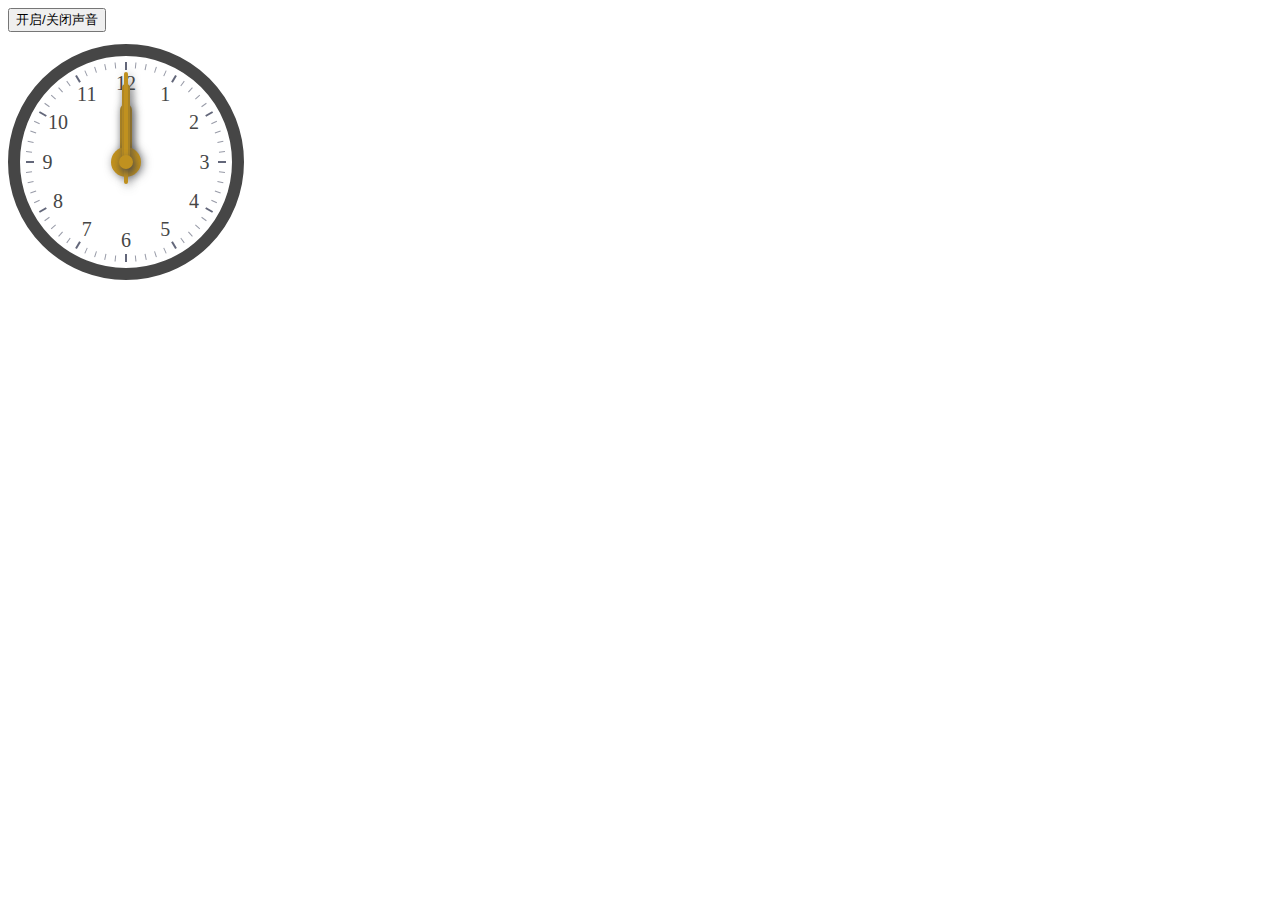
<file: index.html>
<!DOCTYPE html>
<html lang="zh">

<head>
  <meta charset="UTF-8">
  <meta name="viewport"
    content="width=device-width, initial-scale=1, minimum-scale=1, maximum-scale=1, user-scalable=no">
  <title>时钟表盘</title>
  <link rel="stylesheet" href="./css/index.css">
</head>

<!-- https://github.com/zhchjiang95/dial-clock -->
<body>
  <button onclick="onSound()" style="margin-bottom: 12px;">开启/关闭声音</button>
  <audio id="audio" src="./media/di.mp3"></audio>
  <div id="range">
    <div class="tick-mark">
      <div>
        <div class="scale"></div>
        <div class="scale"></div>
        <div class="scale"></div>
        <div class="scale"></div>
        <div class="scale"></div>
        <div class="scale"></div>
        <div class="scale"></div>
        <div class="scale"></div>
        <div class="scale"></div>
        <div class="scale"></div>
        <div class="scale"></div>
        <div class="scale"></div>
        <div class="scale"></div>
        <div class="scale"></div>
        <div class="scale"></div>
        <div class="scale"></div>
        <div class="scale"></div>
        <div class="scale"></div>
        <div class="scale"></div>
        <div class="scale"></div>
        <div class="scale"></div>
        <div class="scale"></div>
        <div class="scale"></div>
        <div class="scale"></div>
        <div class="scale"></div>
        <div class="scale"></div>
        <div class="scale"></div>
        <div class="scale"></div>
        <div class="scale"></div>
        <div class="scale"></div>
        <div class="scale"></div>
        <div class="scale"></div>
        <div class="scale"></div>
        <div class="scale"></div>
        <div class="scale"></div>
        <div class="scale"></div>
        <div class="scale"></div>
        <div class="scale"></div>
        <div class="scale"></div>
        <div class="scale"></div>
        <div class="scale"></div>
        <div class="scale"></div>
        <div class="scale"></div>
        <div class="scale"></div>
        <div class="scale"></div>
        <div class="scale"></div>
        <div class="scale"></div>
        <div class="scale"></div>
        <div class="scale"></div>
        <div class="scale"></div>
        <div class="scale"></div>
        <div class="scale"></div>
        <div class="scale"></div>
        <div class="scale"></div>
        <div class="scale"></div>
        <div class="scale"></div>
        <div class="scale"></div>
        <div class="scale"></div>
        <div class="scale"></div>
        <div class="scale"></div>
      </div>
      <div>
        <span class="label"><label>1</label></span>
        <span class="label"><label>2</label></span>
        <span class="label"><label>3</label></span>
        <span class="label"><label>4</label></span>
        <span class="label"><label>5</label></span>
        <span class="label"><label>6</label></span>
        <span class="label"><label>7</label></span>
        <span class="label"><label>8</label></span>
        <span class="label"><label>9</label></span>
        <span class="label"><label>10</label></span>
        <span class="label"><label>11</label></span>
        <span class="label"><label>12</label></span>
      </div>
    </div>
    <div class="indicator">
      <div class="h"></div>
      <div class="m"></div>
      <div class="s"></div>
    </div>
  </div>

  <script>
    const hRefer = {
      1: 1,
      2: 2,
      3: 3,
      4: 4,
      5: 5,
      6: 6,
      7: 7,
      8: 8,
      9: 9,
      10: 10,
      11: 11,
      12: 12,
      13: 1,
      14: 2,
      15: 3,
      16: 4,
      17: 5,
      18: 6,
      19: 7,
      20: 8,
      21: 9,
      22: 10,
      23: 11,
      24: 12,
    }
    const hEl = document.querySelector('.h')
    const mEl = document.querySelector('.m')
    const sEl = document.querySelector('.s')

    let sound = false
    const onSound = () => {
      sound = !sound
    }

    const clock = () => {
      let flag = 1
      setInterval(() => {
        flag++
        if (flag === 3) {
          hEl.style.transition = 'none'
          mEl.style.transition = 'none'
          sEl.style.transition = 'none'
        }
        const time = new Date()
        const h = time.getHours()
        const m = time.getMinutes()
        const s = time.getSeconds()
        sound && audio.play()
        hEl.style.transform = `translateX(-50%) rotate(${hRefer[h] * 30 + m * 0.1 + s / 600}deg)`
        mEl.style.transform = `translateX(-50%) rotate(${m * 6 + s * 0.1}deg)`
        sEl.style.transform = `translateX(-50%) rotate(${s * 6}deg)`
      }, 1000)
    }

    clock()
  </script>
</body>

</html>
</file>
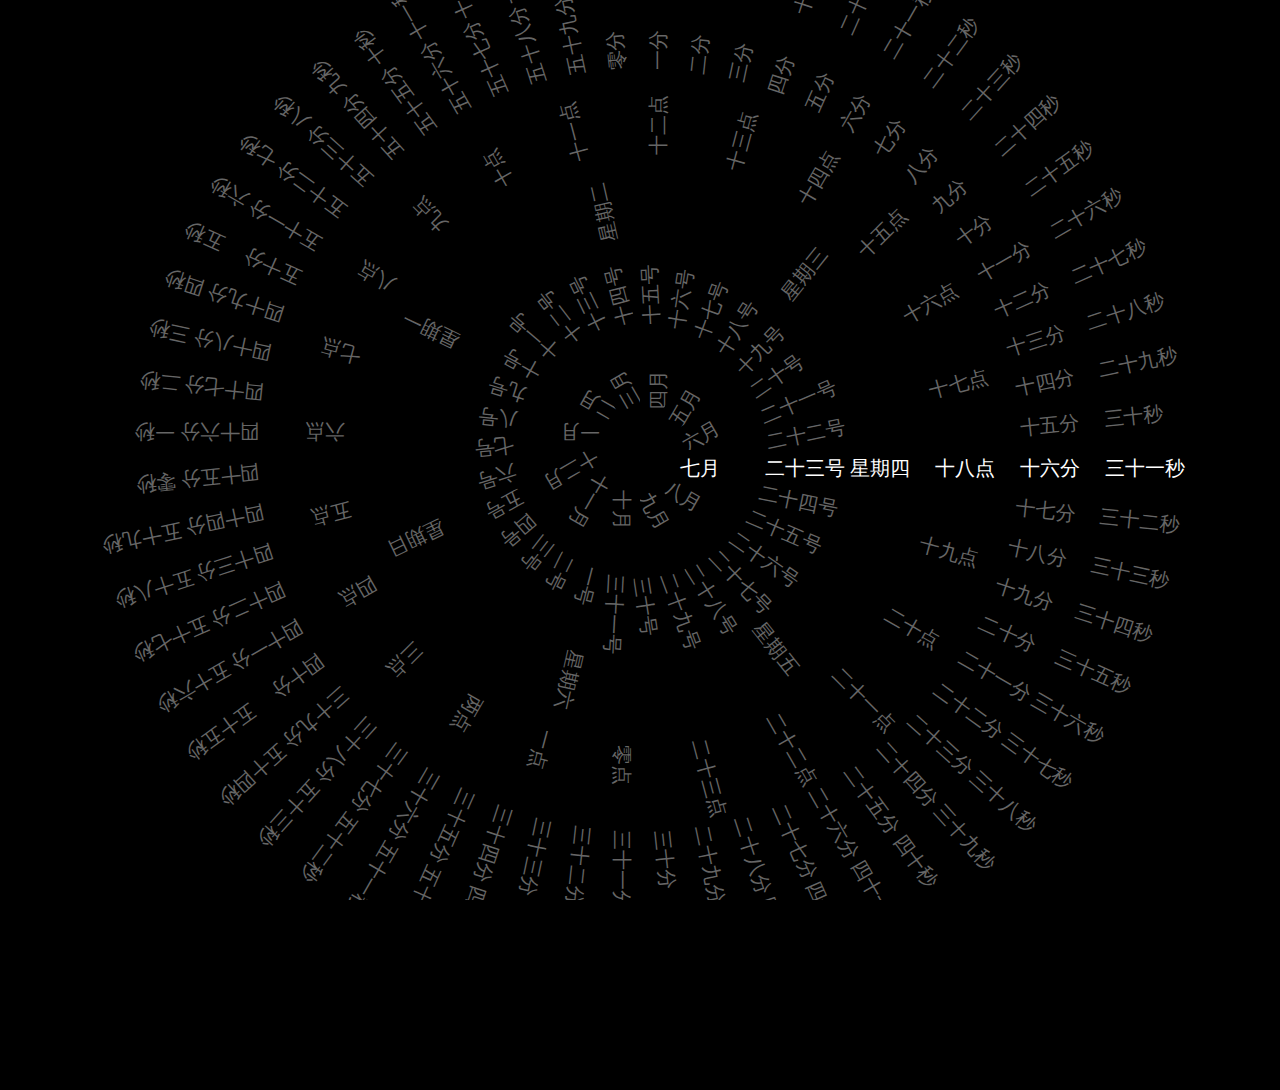
<file: copmpass-clock.html>
<!DOCTYPE html>
<html lang="en">

<head>
  <meta charset="UTF-8">
  <meta http-equiv="X-UA-Compatible" content="IE=edge">
  <meta name="viewport" content="width=device-width, initial-scale=1.0">
  <title>Document</title>
  <style>
    * {
      margin: 0;
      padding: 0;
      background: #000;
    }

    html,
    body {
      width: 100%;
      height: 100%;
      overflow: hidden;
    }

    .clock {
      position: relative;
      width: 100%;
      height: 100%;
    }

    .label {
      display: inline-block;
      text-align: center;
      padding: 5px 5px;
      font-size: 20px;
      transition: left 1s, top 1s;
      transform-origin: 0 0;
      color: #666;
    }

    .label.active {
      color: #fff;
    }
  </style>
</head>

<body>
  <div class="clock">
    <div class="label month">一月</div>
    <div class="label month">二月</div>
    <div class="label month">三月</div>
    <div class="label month">四月</div>
    <div class="label month">五月</div>
    <div class="label month">六月</div>
    <div class="label month">七月</div>
    <div class="label month">八月</div>
    <div class="label month">九月</div>
    <div class="label month">十月</div>
    <div class="label month">十一月</div>
    <div class="label month">十二月</div>
    <div class="label day">一号</div>
    <div class="label day">二号</div>
    <div class="label day">三号</div>
    <div class="label day">四号</div>
    <div class="label day">五号</div>
    <div class="label day">六号</div>
    <div class="label day">七号</div>
    <div class="label day">八号</div>
    <div class="label day">九号</div>
    <div class="label day">十号</div>
    <div class="label day">十一号</div>
    <div class="label day">十二号</div>
    <div class="label day">十三号</div>
    <div class="label day">十四号</div>
    <div class="label day">十五号</div>
    <div class="label day">十六号</div>
    <div class="label day">十七号</div>
    <div class="label day">十八号</div>
    <div class="label day">十九号</div>
    <div class="label day">二十号</div>
    <div class="label day">二十一号</div>
    <div class="label day">二十二号</div>
    <div class="label day">二十三号</div>
    <div class="label day">二十四号</div>
    <div class="label day">二十五号</div>
    <div class="label day">二十六号</div>
    <div class="label day">二十七号</div>
    <div class="label day">二十八号</div>
    <div class="label day">二十九号</div>
    <div class="label day">三十号</div>
    <div class="label day">三十一号</div>
    <div class="label week">星期日</div>
    <div class="label week">星期一</div>
    <div class="label week">星期二</div>
    <div class="label week">星期三</div>
    <div class="label week">星期四</div>
    <div class="label week">星期五</div>
    <div class="label week">星期六</div>
    <div class="label hour">零点</div>
    <div class="label hour">一点</div>
    <div class="label hour">两点</div>
    <div class="label hour">三点</div>
    <div class="label hour">四点</div>
    <div class="label hour">五点</div>
    <div class="label hour">六点</div>
    <div class="label hour">七点</div>
    <div class="label hour">八点</div>
    <div class="label hour">九点</div>
    <div class="label hour">十点</div>
    <div class="label hour">十一点</div>
    <div class="label hour">十二点</div>
    <div class="label hour">十三点</div>
    <div class="label hour">十四点</div>
    <div class="label hour">十五点</div>
    <div class="label hour">十六点</div>
    <div class="label hour">十七点</div>
    <div class="label hour">十八点</div>
    <div class="label hour">十九点</div>
    <div class="label hour">二十点</div>
    <div class="label hour">二十一点</div>
    <div class="label hour">二十二点</div>
    <div class="label hour">二十三点</div>
    <div class="label minute">零分</div>
    <div class="label minute">一分</div>
    <div class="label minute">二分</div>
    <div class="label minute">三分</div>
    <div class="label minute">四分</div>
    <div class="label minute">五分</div>
    <div class="label minute">六分</div>
    <div class="label minute">七分</div>
    <div class="label minute">八分</div>
    <div class="label minute">九分</div>
    <div class="label minute">十分</div>
    <div class="label minute">十一分</div>
    <div class="label minute">十二分</div>
    <div class="label minute">十三分</div>
    <div class="label minute">十四分</div>
    <div class="label minute">十五分</div>
    <div class="label minute">十六分</div>
    <div class="label minute">十七分</div>
    <div class="label minute">十八分</div>
    <div class="label minute">十九分</div>
    <div class="label minute">二十分</div>
    <div class="label minute">二十一分</div>
    <div class="label minute">二十二分</div>
    <div class="label minute">二十三分</div>
    <div class="label minute">二十四分</div>
    <div class="label minute">二十五分</div>
    <div class="label minute">二十六分</div>
    <div class="label minute">二十七分</div>
    <div class="label minute">二十八分</div>
    <div class="label minute">二十九分</div>
    <div class="label minute">三十分</div>
    <div class="label minute">三十一分</div>
    <div class="label minute">三十二分</div>
    <div class="label minute">三十三分</div>
    <div class="label minute">三十四分</div>
    <div class="label minute">三十五分</div>
    <div class="label minute">三十六分</div>
    <div class="label minute">三十七分</div>
    <div class="label minute">三十八分</div>
    <div class="label minute">三十九分</div>
    <div class="label minute">四十分</div>
    <div class="label minute">四十一分</div>
    <div class="label minute">四十二分</div>
    <div class="label minute">四十三分</div>
    <div class="label minute">四十四分</div>
    <div class="label minute">四十五分</div>
    <div class="label minute">四十六分</div>
    <div class="label minute">四十七分</div>
    <div class="label minute">四十八分</div>
    <div class="label minute">四十九分</div>
    <div class="label minute">五十分</div>
    <div class="label minute">五十一分</div>
    <div class="label minute">五十二分</div>
    <div class="label minute">五十三分</div>
    <div class="label minute">五十四分</div>
    <div class="label minute">五十五分</div>
    <div class="label minute">五十六分</div>
    <div class="label minute">五十七分</div>
    <div class="label minute">五十八分</div>
    <div class="label minute">五十九分</div>
    <div class="label second">零秒</div>
    <div class="label second">一秒</div>
    <div class="label second">二秒</div>
    <div class="label second">三秒</div>
    <div class="label second">四秒</div>
    <div class="label second">五秒</div>
    <div class="label second">六秒</div>
    <div class="label second">七秒</div>
    <div class="label second">八秒</div>
    <div class="label second">九秒</div>
    <div class="label second">十秒</div>
    <div class="label second">十一秒</div>
    <div class="label second">十二秒</div>
    <div class="label second">十三秒</div>
    <div class="label second">十四秒</div>
    <div class="label second">十五秒</div>
    <div class="label second">十六秒</div>
    <div class="label second">十七秒</div>
    <div class="label second">十八秒</div>
    <div class="label second">十九秒</div>
    <div class="label second">二十秒</div>
    <div class="label second">二十一秒</div>
    <div class="label second">二十二秒</div>
    <div class="label second">二十三秒</div>
    <div class="label second">二十四秒</div>
    <div class="label second">二十五秒</div>
    <div class="label second">二十六秒</div>
    <div class="label second">二十七秒</div>
    <div class="label second">二十八秒</div>
    <div class="label second">二十九秒</div>
    <div class="label second">三十秒</div>
    <div class="label second">三十一秒</div>
    <div class="label second">三十二秒</div>
    <div class="label second">三十三秒</div>
    <div class="label second">三十四秒</div>
    <div class="label second">三十五秒</div>
    <div class="label second">三十六秒</div>
    <div class="label second">三十七秒</div>
    <div class="label second">三十八秒</div>
    <div class="label second">三十九秒</div>
    <div class="label second">四十秒</div>
    <div class="label second">四十一秒</div>
    <div class="label second">四十二秒</div>
    <div class="label second">四十三秒</div>
    <div class="label second">四十四秒</div>
    <div class="label second">四十五秒</div>
    <div class="label second">四十六秒</div>
    <div class="label second">四十七秒</div>
    <div class="label second">四十八秒</div>
    <div class="label second">四十九秒</div>
    <div class="label second">五十秒</div>
    <div class="label second">五十一秒</div>
    <div class="label second">五十二秒</div>
    <div class="label second">五十三秒</div>
    <div class="label second">五十四秒</div>
    <div class="label second">五十五秒</div>
    <div class="label second">五十六秒</div>
    <div class="label second">五十七秒</div>
    <div class="label second">五十八秒</div>
    <div class="label second">五十九秒</div>
  </div>


  <script>
    window.onload = () => {
      setInterval(() => {
        runTime();
      }, 250)
      // 定位当前时间
      locateCurrent()
    }

    const runTime = () => {
      let now = new Date(), m = now.getMonth(), d = now.getDate(), w = now.getDay(), h = now.getHours(), min = now.getMinutes(), s = now.getSeconds();

      // 清空
      document.querySelector('.month.active')?.classList.remove('active')
      document.querySelector('.day.active')?.classList.remove('active')
      document.querySelector('.week.active')?.classList.remove('active')
      document.querySelector('.hour.active')?.classList.remove('active')
      document.querySelector('.minute.active')?.classList.remove('active')
      document.querySelector('.second.active')?.classList.remove('active')
      // 定位当前时间
      document.querySelectorAll('.month')[m].classList.add('active')
      document.querySelectorAll('.day')[d - 1].classList.add('active')
      document.querySelectorAll('.week')[w].classList.add('active')
      document.querySelectorAll('.hour')[h].classList.add('active')
      document.querySelectorAll('.minute')[min].classList.add('active')
      document.querySelectorAll('.second')[s].classList.add('active')

      // 旋转成罗盘
      const calculation = (num, len, i, val, el) => {
        // 计算出每一个元素的位置  x y 坐标，圆的半径与时分秒的位置有关
        let r = (num + 1) * 35 + 50 * num;
        // 计算每一个平均的角度  将每一个单位对齐,再转化成弧度
        let deg = 360 / len * (i - val);
        // 计算dom元素的坐标
        let x = r * Math.sin(deg * Math.PI / 180) + widthMid;
        let y = heightMid - r * Math.cos(deg * Math.PI / 180);

        // 设置样式
        el.style.transform = 'rotate(' + (-90 + deg) + 'deg)';
        el.style.left = x + 'px';
        el.style.top = y + 'px';
      }
      document.querySelector('.clock').style.transform = "rotate(90deg)";

      // 圆心位置确定
      let widthMid = document.body.clientWidth / 2;
      let heightMid = document.body.clientHeight / 2;
      // 将每一个dom元素确定到圆的位置
      // 月
      const month = document.querySelectorAll('.month')
      const day = document.querySelectorAll('.day')
      const week = document.querySelectorAll('.week')
      const hour = document.querySelectorAll('.hour')
      const minute = document.querySelectorAll('.minute')
      const second = document.querySelectorAll('.second')

      month.forEach((el, i) => {
        calculation(0, 12, i, m, el)
      })
      day.forEach((el, i) => {
        calculation(1, 31, i, d - 1, el)
      })
      week.forEach((el, i) => {
        calculation(2, 7, i, w, el)
      })
      hour.forEach((el, i) => {
        calculation(3, 24, i, h, el)
      })
      minute.forEach((el, i) => {
        calculation(4, 60, i, min, el)
      })
      second.forEach((el, i) => {
        calculation(5, 60, i, s, el)
      })
    }

    const locateCurrent = () => {
      const l = document.querySelectorAll('.label')
      Array.from(l).reverse().forEach(el => {
        const left = el.offsetLeft + 'px'
        const top = el.offsetTop + 'px'

        el.style.left = left;
        el.style.top = top;
        el.style.position = "absolute";
      })
    }
  </script>
</body>

</html>
</file>
<file: css/index.css>
#range {
  position: relative;
  width: 200px;
  height: 200px;
  padding: 6px;
  border: 12px solid #464646;
  border-radius: 50%;
  user-select: none;
}

.indicator {
  position: absolute;
  top: 50%;
  left: 50%;
  width: 100%;
  height: 100%;
  transform: translate(-50%, -50%) rotate(180deg);
}

.indicator::before{
  content: '';
  position: absolute;
  left: 50%;
  top: 50%;
  z-index: 2;
  transform: translate(-50%, -50%);
  width: 30px;
  height: 30px;
  border-radius: 50%;
  box-shadow: -2px -1px 10px 0px #3a3b40a3;
  background-color: #c0911f;
}

.indicator::after{
  content: '';
  position: absolute;
  left: 50%;
  top: 50%;
  z-index: 5;
  transform: translate(-50%, -50%);
  width: 14px;
  height: 14px;
  border-radius: 50%;
  box-shadow: -2px -4px 9px 0px #45464c;
  background-color: #c0911f;
}

.indicator .h,
.indicator .m,
.indicator .s {
  position: absolute;
  left: 50%;
  top: 50%;
  transform: translateX(-50%);
  transform-origin: top;
  border-radius: 40px;
  box-shadow: -2px -2px 10px 0px #4546499c;
  background-color: #c0911f;
  transition: .3s;
}

.indicator .h {
  z-index: 1;
  width: 12px;
  height: 58px;
}

.indicator .m {
  z-index: 3;
  width: 8px;
  height: 78px;
}

.indicator .s {
  z-index: 4;
  width: 4px;
  height: 90px;
}

.indicator .s::after{
  content: '';
  display: block;
  width: 4px;
  height: 16px;
  margin-top: -22px;
  box-shadow: -2px -2px 10px 0px #4546499c;
  border-radius: 40px;
  background-color: #c0911f;
}

/* 刻度线 */
.tick-mark {
  position: relative;
  width: 100%;
  height: 100%;
  border-radius: 50%;
}

.tick-mark .scale {
  position: absolute;
  top: 0;
  left: 99px;
  transform-origin: center 100px;
  width: 1px;
  height: 6px;
  background-color: #979aa7;
}

.tick-mark span {
  position: absolute;
  top: 0;
  left: 50%;
  transform-origin: center 100px;
  padding: 10px;
}

.tick-mark span label {
  display: block;
  font-size: 20px;
  color: #464646;
}

.tick-mark .scale:nth-of-type(5n) {
  width: 2px;
  height: 8px;
  background-color: #63677a;
}

.tick-mark>div:first-child {
  transform-origin: center 100px;
  /* animation: onRotate 60s infinite linear; */
}

@keyframes onRotate {
  from {
    transform: rotate(0deg);
  }

  to {
    transform: rotate(360deg);
  }
}

/* 旋转刻度角度 */
.tick-mark .scale:nth-of-type(1) {
  transform: rotateZ(6deg);
}

.tick-mark .scale:nth-of-type(2) {
  transform: rotateZ(12deg);
}

.tick-mark .scale:nth-of-type(3) {
  transform: rotateZ(18deg);
}

.tick-mark .scale:nth-of-type(4) {
  transform: rotateZ(24deg);
}

.tick-mark .scale:nth-of-type(5) {
  transform: rotateZ(30deg);
}

.tick-mark .scale:nth-of-type(6) {
  transform: rotateZ(36deg);
}

.tick-mark .scale:nth-of-type(7) {
  transform: rotateZ(42deg);
}

.tick-mark .scale:nth-of-type(8) {
  transform: rotateZ(48deg);
}

.tick-mark .scale:nth-of-type(9) {
  transform: rotateZ(54deg);
}

.tick-mark .scale:nth-of-type(10) {
  transform: rotateZ(60deg);
}

.tick-mark .scale:nth-of-type(11) {
  transform: rotateZ(66deg);
}

.tick-mark .scale:nth-of-type(12) {
  transform: rotateZ(72deg);
}

.tick-mark .scale:nth-of-type(13) {
  transform: rotateZ(78deg);
}

.tick-mark .scale:nth-of-type(14) {
  transform: rotateZ(84deg);
}

.tick-mark .scale:nth-of-type(15) {
  transform: rotateZ(90deg);
}

.tick-mark .scale:nth-of-type(16) {
  transform: rotateZ(96deg);
}

.tick-mark .scale:nth-of-type(17) {
  transform: rotateZ(102deg);
}

.tick-mark .scale:nth-of-type(18) {
  transform: rotateZ(108deg);
}

.tick-mark .scale:nth-of-type(19) {
  transform: rotateZ(114deg);
}

.tick-mark .scale:nth-of-type(20) {
  transform: rotateZ(120deg);
}

.tick-mark .scale:nth-of-type(21) {
  transform: rotateZ(126deg);
}

.tick-mark .scale:nth-of-type(22) {
  transform: rotateZ(132deg);
}

.tick-mark .scale:nth-of-type(23) {
  transform: rotateZ(138deg);
}

.tick-mark .scale:nth-of-type(24) {
  transform: rotateZ(144deg);
}

.tick-mark .scale:nth-of-type(25) {
  transform: rotateZ(150deg);
}

.tick-mark .scale:nth-of-type(26) {
  transform: rotateZ(156deg);
}

.tick-mark .scale:nth-of-type(27) {
  transform: rotateZ(162deg);
}

.tick-mark .scale:nth-of-type(28) {
  transform: rotateZ(168deg);
}

.tick-mark .scale:nth-of-type(29) {
  transform: rotateZ(174deg);
}

.tick-mark .scale:nth-of-type(30) {
  transform: rotateZ(180deg);
}

.tick-mark .scale:nth-of-type(31) {
  transform: rotateZ(186deg);
}

.tick-mark .scale:nth-of-type(32) {
  transform: rotateZ(192deg);
}

.tick-mark .scale:nth-of-type(33) {
  transform: rotateZ(198deg);
}

.tick-mark .scale:nth-of-type(34) {
  transform: rotateZ(204deg);
}

.tick-mark .scale:nth-of-type(35) {
  transform: rotateZ(210deg);
}

.tick-mark .scale:nth-of-type(36) {
  transform: rotateZ(216deg);
}

.tick-mark .scale:nth-of-type(37) {
  transform: rotateZ(222deg);
}

.tick-mark .scale:nth-of-type(38) {
  transform: rotateZ(228deg);
}

.tick-mark .scale:nth-of-type(39) {
  transform: rotateZ(234deg);
}

.tick-mark .scale:nth-of-type(40) {
  transform: rotateZ(240deg);
}

.tick-mark .scale:nth-of-type(41) {
  transform: rotateZ(246deg);
}

.tick-mark .scale:nth-of-type(42) {
  transform: rotateZ(252deg);
}

.tick-mark .scale:nth-of-type(43) {
  transform: rotateZ(258deg);
}

.tick-mark .scale:nth-of-type(44) {
  transform: rotateZ(264deg);
}

.tick-mark .scale:nth-of-type(45) {
  transform: rotateZ(270deg);
}

.tick-mark .scale:nth-of-type(46) {
  transform: rotateZ(276deg);
}

.tick-mark .scale:nth-of-type(47) {
  transform: rotateZ(282deg);
}

.tick-mark .scale:nth-of-type(48) {
  transform: rotateZ(288deg);
}

.tick-mark .scale:nth-of-type(49) {
  transform: rotateZ(294deg);
}

.tick-mark .scale:nth-of-type(50) {
  transform: rotateZ(300deg);
}

.tick-mark .scale:nth-of-type(51) {
  transform: rotateZ(306deg);
}

.tick-mark .scale:nth-of-type(52) {
  transform: rotateZ(312deg);
}

.tick-mark .scale:nth-of-type(53) {
  transform: rotateZ(318deg);
}

.tick-mark .scale:nth-of-type(54) {
  transform: rotateZ(324deg);
}

.tick-mark .scale:nth-of-type(55) {
  transform: rotateZ(330deg);
}

.tick-mark .scale:nth-of-type(56) {
  transform: rotateZ(336deg);
}

.tick-mark .scale:nth-of-type(57) {
  transform: rotateZ(342deg);
}

.tick-mark .scale:nth-of-type(58) {
  transform: rotateZ(348deg);
}

.tick-mark .scale:nth-of-type(59) {
  transform: rotateZ(354deg);
}

.tick-mark .scale:nth-of-type(60) {
  transform: rotateZ(360deg);
}

/* 旋转数字角度位置，使数字展示正反旋转抵消 */
.tick-mark .label:nth-of-type(1) {
  transform: translateX(-50%) rotateZ(30deg);
}

.tick-mark .label:nth-of-type(1) label {
  transform: rotateZ(-30deg);
}

.tick-mark .label:nth-of-type(2) {
  transform: translateX(-50%) rotateZ(60deg);
}

.tick-mark .label:nth-of-type(2) label {
  transform: rotateZ(-60deg);
}

.tick-mark .label:nth-of-type(3) {
  transform: translateX(-50%) rotateZ(90deg);
}

.tick-mark .label:nth-of-type(3) label {
  transform: rotateZ(-90deg);
}

.tick-mark .label:nth-of-type(4) {
  transform: translateX(-50%) rotateZ(120deg);
}

.tick-mark .label:nth-of-type(4) label {
  transform: rotateZ(-120deg);
}

.tick-mark .label:nth-of-type(5) {
  transform: translateX(-50%) rotateZ(150deg);
}

.tick-mark .label:nth-of-type(5) label {
  transform: rotateZ(-150deg);
}

.tick-mark .label:nth-of-type(6) {
  transform: translateX(-50%) rotateZ(180deg);
}

.tick-mark .label:nth-of-type(6) label {
  transform: rotateZ(-180deg);
}

.tick-mark .label:nth-of-type(7) {
  transform: translateX(-50%) rotateZ(210deg);
}

.tick-mark .label:nth-of-type(7) label {
  transform: rotateZ(-210deg);
}

.tick-mark .label:nth-of-type(8) {
  transform: translateX(-50%) rotateZ(240deg);
}

.tick-mark .label:nth-of-type(8) label {
  transform: rotateZ(-240deg);
}

.tick-mark .label:nth-of-type(9) {
  transform: translateX(-50%) rotateZ(270deg);
}

.tick-mark .label:nth-of-type(9) label {
  transform: rotateZ(-270deg);
}

.tick-mark .label:nth-of-type(10) {
  transform: translateX(-50%) rotateZ(300deg);
}

.tick-mark .label:nth-of-type(10) label {
  transform: rotateZ(-300deg);
}

.tick-mark .label:nth-of-type(11) {
  transform: translateX(-50%) rotateZ(330deg);
}

.tick-mark .label:nth-of-type(11) label {
  transform: rotateZ(-330deg);
}

.tick-mark .label:nth-of-type(12) {
  transform: translateX(-50%) rotateZ(360deg);
}

.tick-mark .label:nth-of-type(12) label {
  transform: rotateZ(-360deg);
}
</file>
